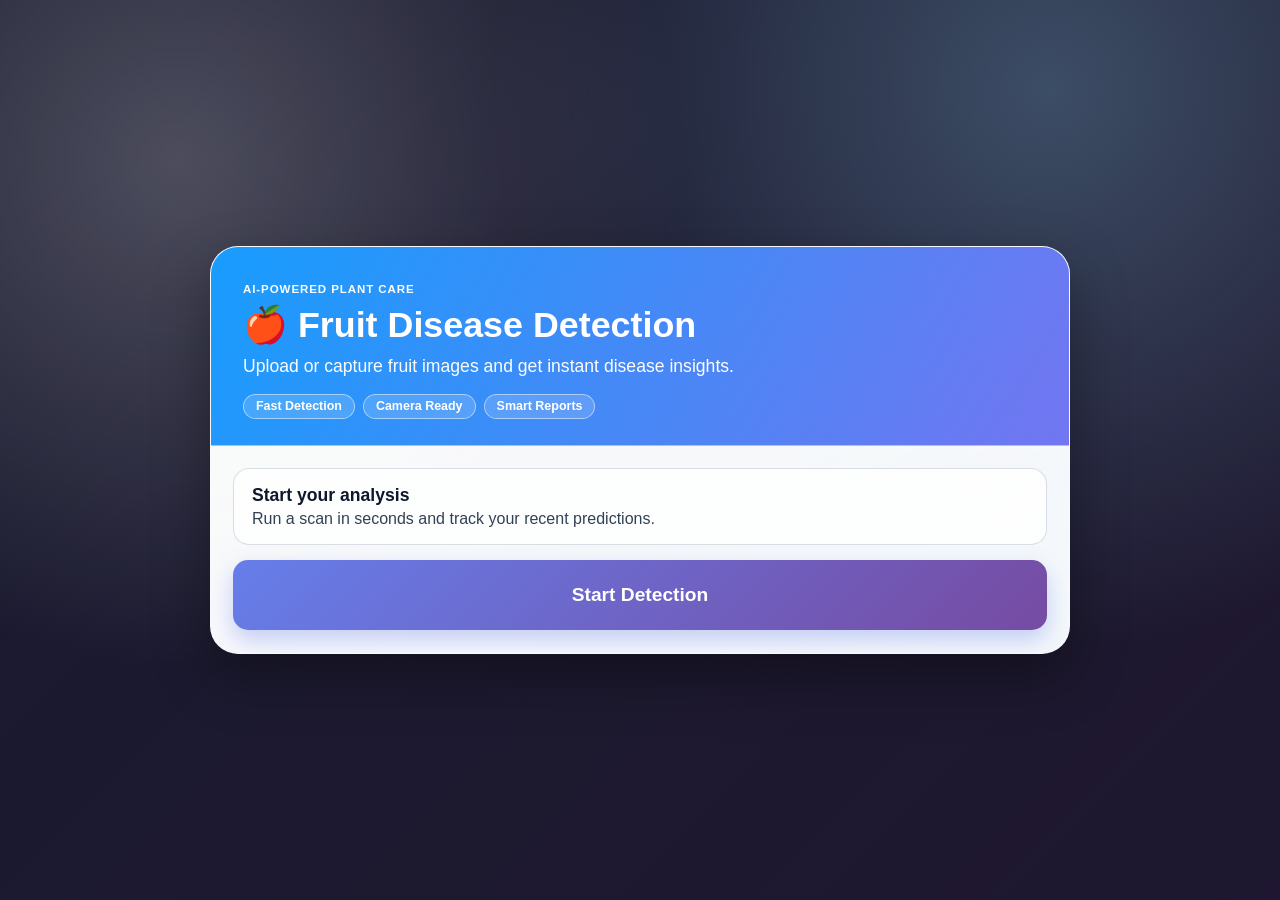
<file: index.html>
<!DOCTYPE html>
<html lang="en">
<head>
    <meta charset="UTF-8">
    <meta name="viewport" content="width=device-width, initial-scale=1.0">
    <title>Fruit Disease Detection</title>
    <link rel="stylesheet" href="style.css">
</head>
<body class="page-index">
    <div class="container premium-shell">
        <header class="hero-header">
            <p class="hero-kicker">AI-powered Plant Care</p>
            <h1>🍎 Fruit Disease Detection</h1>
            <p>Upload or capture fruit images and get instant disease insights.</p>
            <div class="hero-chips">
                <span class="hero-chip">Fast Detection</span>
                <span class="hero-chip">Camera Ready</span>
                <span class="hero-chip">Smart Reports</span>
            </div>
        </header>

        <main class="main-shell">
            <!-- Home Screen -->
            <section id="home-screen" class="screen active">
                <div class="start-panel">
                    <h2>Start your analysis</h2>
                    <p>Run a scan in seconds and track your recent predictions.</p>
                </div>
                <button id="start-btn" class="start-btn">Start Detection</button>
            </section>

            <!-- Upload Screen -->
            <section id="upload-screen" class="screen">
                <h2 class="section-title">Upload & Analyze</h2>
                <div class="upload-area">
                    <div class="preview-container" id="preview-container">
                        <div class="preview-placeholder">
                            <svg class="upload-icon" viewBox="0 0 24 24">
                                <path d="M14 2H6a2 2 0 0 0-2 2v16a2 2 0 0 0 2 2h12a2 2 0 0 0 2-2V8z"/>
                                <polyline points="14,2 14,8 20,8"/>
                                <line x1="12" y1="18" x2="12" y2="12"/>
                                <line x1="9.09" y1="8.26" x2="12" y2="12"/>
                                <line x1="14.91" y1="8.26" x2="12" y2="12"/>
                            </svg>
                            <p>No image selected</p>
                        </div>
                    </div>
                    
                    <div class="upload-controls">
                        <label for="image-upload" class="upload-btn">
                            <span>📁 Upload Image</span>
                            <input type="file" id="image-upload" accept="image/*" hidden>
                        </label>
                        <button id="camera-btn" class="upload-btn camera-btn">
                            <span>📷 Use Camera</span>
                        </button>
                    </div>
                    
                    <button id="analyze-btn" class="analyze-btn" disabled>
                        🔍 Analyze Image
                    </button>

                    <div class="history-section history-section--upload" id="upload-history-section" aria-labelledby="upload-history-heading">
                        <div class="history-header history-header--upload">
                            <div class="history-title-block">
                                <h3 id="upload-history-heading">Recent predictions</h3>
                                <span class="history-count" id="upload-history-count" title="Saved scans"></span>
                            </div>
                            <button type="button" id="upload-clear-history-btn" class="text-btn" title="Clear history">Clear</button>
                        </div>
                        <div class="history-filters">
                            <input type="search" id="upload-history-search" class="history-input" placeholder="Search disease">
                            <select id="upload-history-type-filter" class="history-select">
                                <option value="all">All types</option>
                                <option value="healthy">Healthy</option>
                                <option value="rotten">Rotten</option>
                                <option value="disease">Disease</option>
                                <option value="uncertain">Uncertain</option>
                            </select>
                        </div>
                        <p class="history-hint">Each scan is saved with date and time. Click any card to open full results.</p>
                        <div id="upload-history-list" class="history-list history-list--upload" aria-label="Recent predictions on this screen"></div>
                    </div>
                </div>
            </section>

        </main>

        <!-- Loading Spinner -->
        <div id="loading-spinner" class="spinner hidden">
            <div class="spinner-content">
                <div class="spinner-ring"></div>
                <p>Analyzing...</p>
            </div>
        </div>
    </div>

    <script src="script.js"></script>
</body>
</html>
</file>
<file: style.css>
* {
    margin: 0;
    padding: 0;
    box-sizing: border-box;
}

/* Change your background image in one place/* */
:root {
    --app-bg-image: url('https://cdn.pixabay.com/photo/2025/10/07/15/39/cherries-9879407_1280.jpg');
}

body {
    font-family: -apple-system, BlinkMacSystemFont, 'Segoe UI', Roboto, sans-serif;
    min-height: 100vh;
    display: flex;
    align-items: center;
    justify-content: center;
    padding: 1rem;
    background-color: #2a2438;
    position: relative;
}

body.page-index {
    background-image: var(--app-bg-image);
    background-size: cover;
    background-position: center;
    background-repeat: no-repeat;
    background-attachment: fixed;
}

body.page-index::before,
body.page-result::before {
    content: '';
    position: fixed;
    inset: 0;
    background:
        radial-gradient(circle at 14% 18%, rgba(255, 255, 255, 0.22), transparent 38%),
        radial-gradient(circle at 82% 10%, rgba(153, 226, 255, 0.26), transparent 42%),
        linear-gradient(135deg, rgba(10, 20, 40, 0.52), rgba(20, 10, 40, 0.48));
    pointer-events: none;
    z-index: 0;
}

body.page-result {
    background-image: var(--app-bg-image);
    background-size: cover;
    background-position: center;
    background-repeat: no-repeat;
    background-attachment: fixed;
}

body.offline-mode.page-index,
body.offline-mode.page-result {
    background-image: none;
    background-color: #3d4a5e;
}

.container {
    max-width: 500px;
    width: 90%;
    background: linear-gradient(145deg, rgba(255, 255, 255, 0.93), rgba(245, 251, 255, 0.88));
    border-radius: 24px;
    border: 1px solid rgba(255, 255, 255, 0.75);
    box-shadow: 0 22px 55px rgba(0, 0, 0, 0.35), 0 0 0 1px rgba(255, 255, 255, 0.2) inset;
    backdrop-filter: blur(10px);
    overflow: hidden;
    position: relative;
    z-index: 1;
}

header {
    background: linear-gradient(135deg, #1791ff 0%, #4ad8ff 45%, #7de9ff 100%);
    color: white;
    text-align: center;
    padding: 2rem;
    position: relative;
    box-shadow: inset 0 -1px 0 rgba(255, 255, 255, 0.5);
}

header h1 {
    font-size: 2rem;
    margin-bottom: 0.5rem;
}

header p {
    opacity: 0.9;
    font-size: 1.1rem;
}

main {
    padding: 2rem;
}

.screen {
    display: none;
}

.screen.active {
    display: block;
}

.start-btn {
    width: 100%;
    padding: 1.5rem;
    background: linear-gradient(135deg, #667eea 0%, #764ba2 100%);
    color: white;
    border: none;
    border-radius: 15px;
    font-size: 1.2rem;
    font-weight: 600;
    cursor: pointer;
    transition: transform 0.2s, box-shadow 0.2s;
    box-shadow: 0 10px 22px rgba(102, 126, 234, 0.35);
}

.start-btn:hover {
    transform: translateY(-2px);
    box-shadow: 0 14px 26px rgba(102, 126, 234, 0.45);
}

.upload-area {
    text-align: center;
}

.preview-container {
    width: 100%;
    height: 250px;
    border: 3px dashed #ddd;
    border-radius: 15px;
    margin-bottom: 1.5rem;
    display: flex;
    align-items: center;
    justify-content: center;
    background: #f8f9fa;
    cursor: pointer;
    transition: border-color 0.3s, background 0.3s;
}

.preview-container:hover:not(.has-image):not(.camera-live) {
    border-color: #4facfe;
    background: #f0f8ff;
}

/* Image select hone par — extra rang image ke upar nahi aayega */
.preview-container.has-image {
    border-style: solid;
    border-color: #4facfe;
    background: #fff;
    padding: 0;
}

.preview-container.has-image:hover {
    background: #fff;
}

.preview-placeholder {
    text-align: center;
    color: #666;
}

.upload-icon {
    width: 50px;
    height: 50px;
    margin-bottom: 1rem;
    fill: #999;
}

.preview-image {
    width: 100%;
    height: 100%;
    object-fit: cover;
    border-radius: 12px;
}

/* Camera: sirf image background, video ke upar koi rang layer nahi */
.preview-container.camera-live {
    padding: 0;
    flex-direction: column;
    position: relative;
    overflow: hidden;
    border: solid 2px #4facfe;
    background-color: #000;
    background-image: var(--app-bg-image);
    background-size: cover;
    background-position: center;
    background-repeat: no-repeat;
}

.camera-preview-video {
    width: 100%;
    height: 100%;
    min-height: 200px;
    object-fit: cover;
    display: block;
    background: transparent;
}

.upload-controls {
    display: flex;
    gap: 1rem;
    margin-bottom: 1.5rem;
    flex-wrap: wrap;
    align-items: stretch;
}

.upload-btn {
    flex: 1 1 160px;
    min-width: 0;
    min-height: 3.35rem;
    padding: 1rem 1.5rem;
    background: #f8f9fa;
    color: #333;
    border: 2px solid #e9ecef;
    border-radius: 10px;
    cursor: pointer;
    font-size: 1rem;
    font-weight: 600;
    transition: all 0.2s;
    text-align: center;
    display: inline-flex;
    align-items: center;
    justify-content: center;
}

.upload-btn:hover {
    background: #ffffff;
    border-color: #4facfe;
    box-shadow: 0 8px 18px rgba(64, 161, 255, 0.2);
}

.camera-btn {
    background: linear-gradient(135deg, #ffecd2 0%, #fcb69f 100%);
    border-color: #f0c9a8;
}

.analyze-btn {
    width: 100%;
    padding: 1.2rem;
    min-height: 3.25rem;
    background: linear-gradient(135deg, #11998e 0%, #38ef7d 100%);
    color: white;
    border: none;
    border-radius: 15px;
    font-size: 1.1rem;
    font-weight: 600;
    cursor: pointer;
    transition: transform 0.2s, box-shadow 0.2s;
    box-shadow: 0 10px 22px rgba(17, 153, 142, 0.35);
}

.analyze-btn:hover:not(:disabled) {
    transform: translateY(-2px);
    box-shadow: 0 14px 24px rgba(17, 153, 142, 0.45);
}

.analyze-btn:disabled {
    opacity: 0.6;
    cursor: not-allowed;
}

.result-container {
    text-align: center;
}

.result-image-container {
    width: 100%;
    height: 200px;
    margin-bottom: 1.5rem;
    overflow: hidden;
    border-radius: 15px;
    background: #f8f9fa;
}

#result-image {
    width: 100%;
    height: 100%;
    object-fit: cover;
}

.result-details h2 {
    font-size: 1.8rem;
    margin-bottom: 1rem;
    color: #333;
}

.result-badge {
    display: inline-block;
    padding: 0.4rem 0.9rem;
    border-radius: 999px;
    font-size: 0.9rem;
    font-weight: 700;
    margin-bottom: 0.9rem;
    color: #fff;
}

.result-message {
    margin-bottom: 1.2rem;
    color: #555;
    font-size: 1rem;
}

.result-message.uncertain-hint {
    white-space: pre-line;
    text-align: left;
    line-height: 1.55;
    font-size: 0.95rem;
    color: #444;
}

.result-scanned-at {
    font-size: 0.9rem;
    color: #555;
    margin-bottom: 1rem;
    padding: 0.45rem 0.65rem;
    background: #f1f3f5;
    border-radius: 8px;
    border-left: 3px solid #4facfe;
}

.status-healthy {
    background: #2e7d32;
}

.status-rotten {
    background: #c62828;
}

.status-disease {
    background: #ef6c00;
}

.status-uncertain {
    background: #6c5ce7;
}

.history-ptype--uncertain {
    color: #6c5ce7;
}

.top-predictions {
    text-align: left;
    margin-bottom: 1.2rem;
    background: #f8f9fa;
    border-radius: 10px;
    padding: 0.8rem;
}

.top-predictions h3 {
    font-size: 1rem;
    color: #333;
    margin-bottom: 0.5rem;
}

#top-prediction-list {
    margin-left: 1.2rem;
    color: #444;
    line-height: 1.5;
}

.confidence-bar {
    position: relative;
    background: #e9ecef;
    height: 10px;
    border-radius: 5px;
    margin-bottom: 2rem;
    overflow: hidden;
}

.confidence-fill {
    height: 100%;
    background: linear-gradient(90deg, #ff6b6b, #4ecdc4, #45b7d1);
    width: 0%;
    transition: width 1s ease;
}

#confidence-text {
    position: absolute;
    top: -25px;
    right: 0;
    font-weight: 600;
    color: #666;
}

.new-analysis-btn {
    width: 100%;
    padding: 1rem;
    background: #6c757d;
    color: white;
    border: none;
    border-radius: 10px;
    font-size: 1rem;
    cursor: pointer;
    transition: background 0.2s;
}

.new-analysis-btn:hover {
    background: #5a6268;
}

.result-actions {
    margin-bottom: 1rem;
}

.secondary-btn {
    width: 100%;
    padding: 0.85rem 1rem;
    background: #fff;
    color: #333;
    border: 2px solid #dee2e6;
    border-radius: 10px;
    font-size: 0.95rem;
    font-weight: 600;
    cursor: pointer;
    transition: border-color 0.2s, background 0.2s;
}

.secondary-btn:hover:not(:disabled) {
    border-color: #4facfe;
    background: #f8f9ff;
}

.secondary-btn:disabled {
    opacity: 0.5;
    cursor: not-allowed;
}

.history-section {
    text-align: left;
    margin-bottom: 1.25rem;
    background: rgba(255, 255, 255, 0.72);
    border: 1px solid rgba(140, 195, 255, 0.35);
    border-radius: 12px;
    padding: 0.75rem 0.85rem;
}

.history-header {
    display: flex;
    align-items: center;
    justify-content: space-between;
    margin-bottom: 0.5rem;
    gap: 0.5rem;
    flex-wrap: wrap;
}

.history-header--actions h3 {
    flex: 1 1 auto;
    min-width: 0;
}

.history-actions {
    display: flex;
    align-items: center;
    gap: 0.75rem;
    flex-shrink: 0;
}

.history-section--upload {
    margin-top: 1.5rem;
    text-align: left;
}

.history-filters {
    display: flex;
    gap: 0.5rem;
    margin-bottom: 0.6rem;
}

.history-input,
.history-select {
    border: 1px solid #b9d9f8;
    border-radius: 8px;
    min-height: 2.15rem;
    padding: 0.4rem 0.55rem;
    font-size: 0.86rem;
}

.history-input {
    flex: 1;
}

.history-input:focus,
.history-select:focus {
    outline: none;
    border-color: #42b2ff;
    box-shadow: 0 0 0 3px rgba(66, 178, 255, 0.2);
}

.history-select {
    min-width: 140px;
    background: #fff;
}

.history-hint {
    font-size: 0.82rem;
    color: #6c757d;
    margin: 0 0 0.6rem;
    line-height: 1.4;
}

.history-title-block {
    display: flex;
    align-items: center;
    gap: 0.5rem;
    flex-wrap: wrap;
    min-width: 0;
}

.history-title-block h3 {
    margin: 0;
}

.history-count {
    font-size: 0.8rem;
    font-weight: 600;
    color: #495057;
    padding: 0.15rem 0.45rem;
    background: #e7f5ff;
    border-radius: 6px;
    white-space: nowrap;
}

.history-list {
    display: flex;
    flex-direction: column;
    gap: 0.5rem;
    max-height: 280px;
    overflow-y: auto;
}

.history-list--upload {
    max-height: 320px;
}

.history-empty {
    font-size: 0.9rem;
    color: #6c757d;
    margin: 0.25rem 0;
}

.history-card {
    display: flex;
    align-items: center;
    gap: 0.65rem;
    width: 100%;
    text-align: left;
    padding: 0.45rem 0.5rem;
    border: 1px solid #e9ecef;
    border-radius: 10px;
    background: #f8f9fa;
    cursor: pointer;
    transition: border-color 0.2s, box-shadow 0.2s;
}

.history-card:hover {
    border-color: #4facfe;
}

.history-card--active {
    border-color: #4facfe;
    box-shadow: 0 0 0 2px rgba(79, 172, 254, 0.25);
    background: #f0f8ff;
}

.history-card--latest:not(.history-card--active) {
    border-color: #b8e0ff;
    background: #fafdff;
}

.history-thumb {
    width: 44px;
    height: 44px;
    border-radius: 8px;
    object-fit: cover;
    flex-shrink: 0;
    background: #e9ecef;
}

.history-thumb--empty {
    display: flex;
    align-items: center;
    justify-content: center;
    font-size: 1.25rem;
}

.history-meta {
    display: flex;
    flex-direction: column;
    gap: 0.15rem;
    min-width: 0;
}

.history-title {
    font-weight: 600;
    font-size: 0.9rem;
    color: #333;
    white-space: nowrap;
    overflow: hidden;
    text-overflow: ellipsis;
}

.history-sub {
    font-size: 0.78rem;
    color: #6c757d;
}

.history-line2 {
    display: flex;
    align-items: center;
    gap: 0.35rem;
    flex-wrap: wrap;
    font-size: 0.78rem;
    color: #495057;
}

.history-dot {
    opacity: 0.5;
}

.history-confidence {
    font-weight: 700;
    color: #333;
}

.history-ptype {
    font-weight: 600;
    text-transform: capitalize;
}

.history-ptype--healthy {
    color: #2e7d32;
}

.history-ptype--rotten {
    color: #c62828;
}

.history-ptype--disease {
    color: #ef6c00;
}

.history-ptype--unknown {
    color: #6c757d;
}

.history-date {
    font-size: 0.8rem;
    font-weight: 600;
    color: #333;
}

.history-time {
    font-size: 0.76rem;
    color: #6c757d;
}

.text-btn {
    background: none;
    border: none;
    color: #6c757d;
    font-size: 0.85rem;
    cursor: pointer;
    text-decoration: underline;
    padding: 0.25rem;
}

.text-btn:hover {
    color: #495057;
}

.spinner {
    position: fixed;
    top: 0;
    left: 0;
    width: 100%;
    height: 100%;
    background: rgba(0, 0, 0, 0.5);
    display: flex;
    align-items: center;
    justify-content: center;
    z-index: 1000;
}

.spinner.hidden {
    display: none;
}

.spinner-content {
    background: white;
    padding: 2rem;
    border-radius: 15px;
    text-align: center;
}

.spinner-ring {
    width: 40px;
    height: 40px;
    border: 4px solid #f3f3f3;
    border-top: 4px solid #3498db;
    border-radius: 50%;
    animation: spin 1s linear infinite;
    margin: 0 auto 1rem;
}

@keyframes spin {
    0% {
        transform: rotate(0deg);
    }
    100% {
        transform: rotate(360deg);
    }
}

.camera-toolbar {
    position: absolute;
    left: 0;
    right: 0;
    bottom: 0;
    display: flex;
    gap: 0.5rem;
    padding: 0.6rem;
    background: linear-gradient(transparent, rgba(0, 0, 0, 0.65));
}

.capture-btn,
.camera-cancel-btn {
    flex: 1;
    padding: 0.65rem 0.75rem;
    border: none;
    border-radius: 10px;
    font-size: 0.95rem;
    font-weight: 600;
    cursor: pointer;
    transition: transform 0.15s, opacity 0.15s;
}

.capture-btn {
    background: linear-gradient(135deg, #11998e 0%, #38ef7d 100%);
    color: #fff;
}

.capture-btn:disabled {
    opacity: 0.55;
    cursor: not-allowed;
    transform: none;
}

.camera-cancel-btn {
    background: rgba(255, 255, 255, 0.92);
    color: #333;
}

.capture-btn:hover:not(:disabled),
.camera-cancel-btn:hover {
    transform: translateY(-1px);
}

@media (max-width: 480px) {
    body.page-index,
    body.page-result {
        background-attachment: scroll;
    }

    .container {
        width: 95%;
        margin: 1rem;
    }

    .upload-controls {
        flex-direction: column;
    }

    .upload-btn {
        flex: 1 1 auto;
        width: 100%;
    }

    .history-filters {
        flex-direction: column;
    }

    .history-select {
        width: 100%;
    }
}

/* Premium UI Overhaul */
:root {
    --ink-1: #0f172a;
    --ink-2: #334155;
    --glass: rgba(255, 255, 255, 0.78);
    --line: rgba(148, 163, 184, 0.35);
    --accent-a: #38bdf8;
    --accent-b: #6366f1;
}

body {
    font-family: Inter, 'Segoe UI', Roboto, sans-serif;
    color: var(--ink-1);
}

.premium-shell {
    max-width: 860px;
    width: min(95vw, 860px);
    border-radius: 28px;
    overflow: hidden;
}

.hero-header {
    text-align: left;
    padding: 2.1rem 2rem 1.7rem;
    background:
        linear-gradient(120deg, rgba(5, 150, 255, 0.92), rgba(99, 102, 241, 0.88)),
        radial-gradient(circle at 92% 18%, rgba(255, 255, 255, 0.35), transparent 40%);
}

.hero-kicker {
    margin: 0 0 0.35rem;
    text-transform: uppercase;
    letter-spacing: 0.08em;
    font-size: 0.72rem;
    font-weight: 700;
    opacity: 0.92;
}

.hero-header h1 {
    margin-bottom: 0.45rem;
    font-size: clamp(1.8rem, 2.8vw, 2.4rem);
}

.hero-header p {
    max-width: 680px;
    line-height: 1.5;
    opacity: 0.98;
}

.hero-chips {
    margin-top: 0.9rem;
    display: flex;
    gap: 0.5rem;
    flex-wrap: wrap;
}

.hero-chip {
    border: 1px solid rgba(255, 255, 255, 0.5);
    border-radius: 999px;
    padding: 0.28rem 0.75rem;
    font-size: 0.78rem;
    font-weight: 600;
    background: rgba(255, 255, 255, 0.16);
}

.main-shell {
    padding: 1.4rem;
    background:
        linear-gradient(160deg, rgba(255, 255, 255, 0.72), rgba(248, 252, 255, 0.87));
}

.section-title {
    text-align: left;
    margin: 0 0 0.85rem;
    color: var(--ink-1);
}

.start-panel {
    margin-bottom: 0.95rem;
    text-align: left;
    padding: 1rem 1.1rem;
    border-radius: 16px;
    background: var(--glass);
    border: 1px solid var(--line);
}

.start-panel h2 {
    margin: 0 0 0.22rem;
    font-size: 1.1rem;
}

.start-panel p {
    margin: 0;
    color: var(--ink-2);
}

.upload-area,
.result-container {
    border: 1px solid var(--line);
    background: rgba(255, 255, 255, 0.63);
    border-radius: 18px;
    padding: 1rem;
}

.preview-container,
.result-image-container {
    border-radius: 16px;
    border-color: #dbeafe;
}

.history-section,
.top-predictions {
    background: rgba(255, 255, 255, 0.8);
    border: 1px solid rgba(125, 165, 220, 0.32);
}

.history-card {
    border: 1px solid rgba(148, 163, 184, 0.3);
    background: rgba(248, 252, 255, 0.92);
}

.history-card:hover {
    box-shadow: 0 8px 22px rgba(59, 130, 246, 0.14);
}

.text-btn,
.secondary-btn,
.upload-btn,
.start-btn,
.analyze-btn,
.new-analysis-btn {
    transition: all 0.22s ease;
}

.secondary-btn,
.upload-btn {
    border-color: #d4e6ff;
    background: rgba(255, 255, 255, 0.93);
}

.secondary-btn:hover:not(:disabled),
.upload-btn:hover {
    transform: translateY(-1px);
}

.confidence-bar {
    height: 12px;
    border-radius: 999px;
    background: linear-gradient(90deg, rgba(226, 232, 240, 0.9), rgba(241, 245, 249, 0.8));
}

.confidence-fill {
    background: linear-gradient(90deg, #22d3ee, #3b82f6, #6366f1);
}

.result-scanned-at {
    border-left-color: #3b82f6;
    background: rgba(239, 246, 255, 0.92);
}

.spinner-content {
    border-radius: 18px;
    border: 1px solid var(--line);
}

@media (max-width: 720px) {
    .hero-header {
        padding: 1.6rem 1.2rem 1.35rem;
    }

    .main-shell {
        padding: 1rem;
    }

    .upload-area,
    .result-container {
        padding: 0.8rem;
    }
}
</file>
